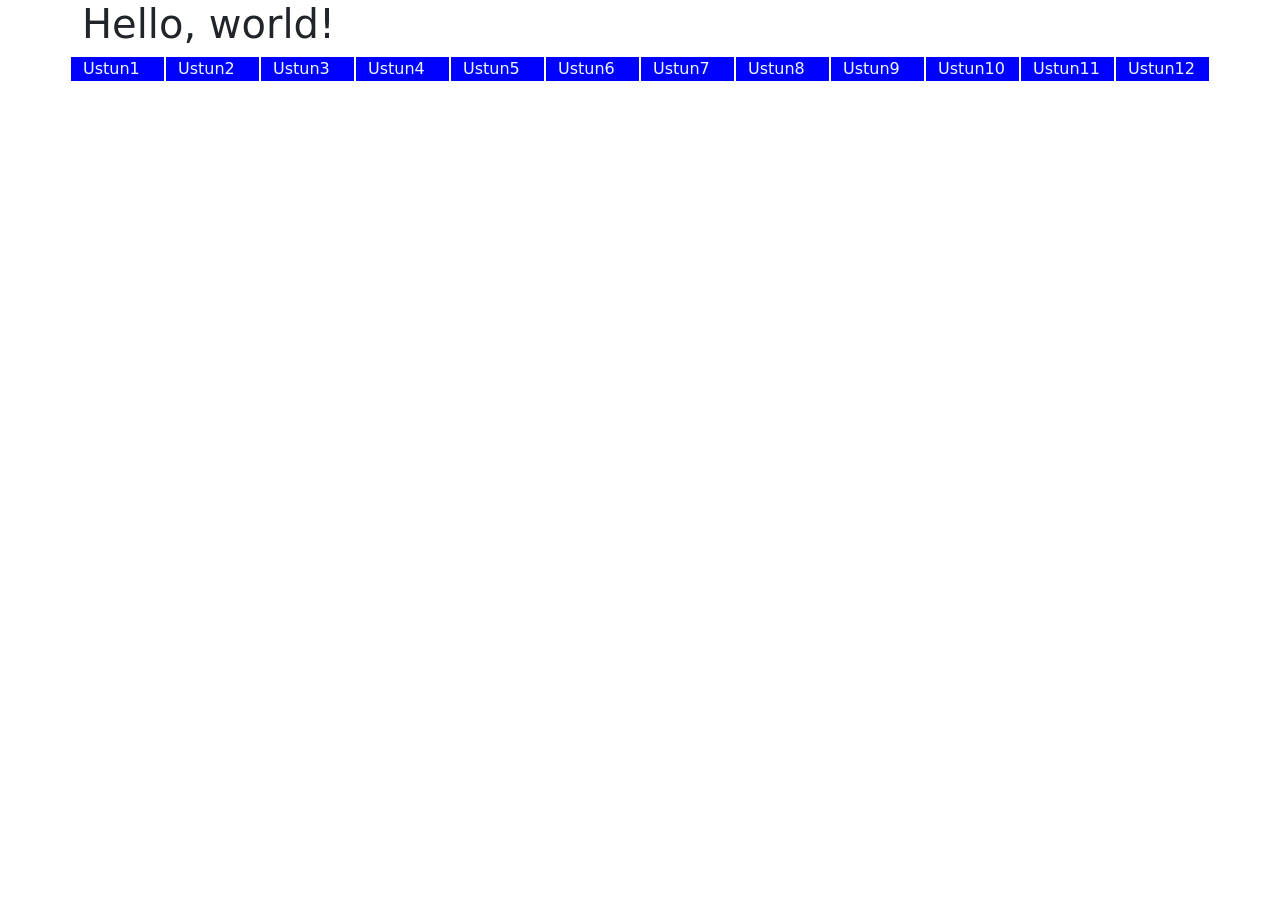
<file: 11-lesson/index.html>
<!doctype html>
<html lang="en">
  <head>
    <meta charset="utf-8">
    <meta name="viewport" content="width=device-width, initial-scale=1">
    <title>Bootstrap demo</title>
    <link href="https://cdn.jsdelivr.net/npm/bootstrap@5.3.3/dist/css/bootstrap.min.css" rel="stylesheet" integrity="sha384-QWTKZyjpPEjISv5WaRU9OFeRpok6YctnYmDr5pNlyT2bRjXh0JMhjY6hW+ALEwIH" crossorigin="anonymous">
  </head>
  <style>
    .row div {
        color: aliceblue;
        background-color: blue;
        border: 1px solid white
    }
  </style>
  <body>
    <h1 class="container">Hello, world!</h1>
    <div class="container">
        <div class="row">
            <div class="col-3 col-xl">Ustun1</div>
            <div class="col-3 col-xl">Ustun2</div>
            <div class="col-3 col-xl">Ustun3</div>
            <div class="col-3 col-xl">Ustun4</div>
            <div class="col-3 col-xl">Ustun5</div>
            <div class="col-3 col-xl">Ustun6</div>
            <div class="col-3 col-xl">Ustun7</div>
            <div class="col-3 col-xl">Ustun8</div>
            <div class="col-3 col-xl">Ustun9</div>
            <div class="col-3 col-xl">Ustun10</div>
            <div class="col-3 col-xl">Ustun11</div>
            <div class="col-3 col-xl">Ustun12</div>
        </div>
    </div>
    <!-- JavaScript -->
    <script src="https://cdn.jsdelivr.net/npm/bootstrap@5.3.3/dist/js/bootstrap.bundle.min.js" integrity="sha384-YvpcrYf0tY3lHB60NNkmXc5s9fDVZLESaAA55NDzOxhy9GkcIdslK1eN7N6jIeHz" crossorigin="anonymous"></script>
  </body>
</html>
</file>
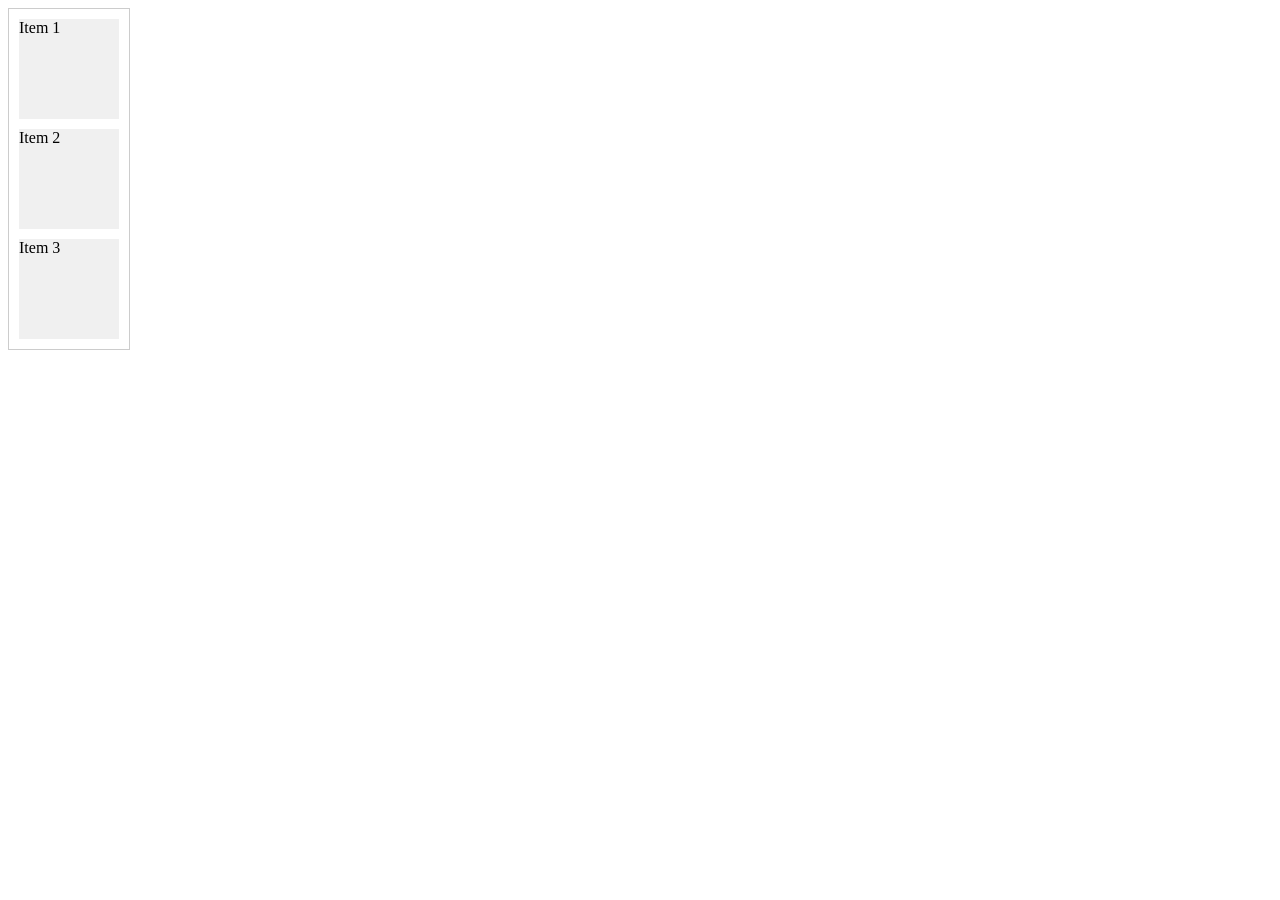
<file: test.html>
<!DOCTYPE html>
<html lang="en">
<head>
<meta charset="UTF-8">
<meta name="viewport" content="width=device-width, initial-scale=1.0">
<title>Flexbox Alignment Example</title>
<style>
    .container {
        display: block;
        height: 340px; /* Just for demonstration */
        border: 1px solid #ccc;
        width: 120px;
    }
    .item {
        width: 100px;
        height: 100px;
        margin: 10px;
        background-color: #f0f0f0;
    }
    .item-1 {
        align-self: flex-start;
    }
    .item-2 {
        align-self: center;
    }
    .item-3 {
        align-self: flex-end;
    }
</style>
</head>
<body>

<div class="container">
    <div class="item item-1">Item 1</div>
    <div class="item item-2">Item 2</div>
    <div class="item item-3">Item 3</div>
</div>

</body>
</html>
</file>
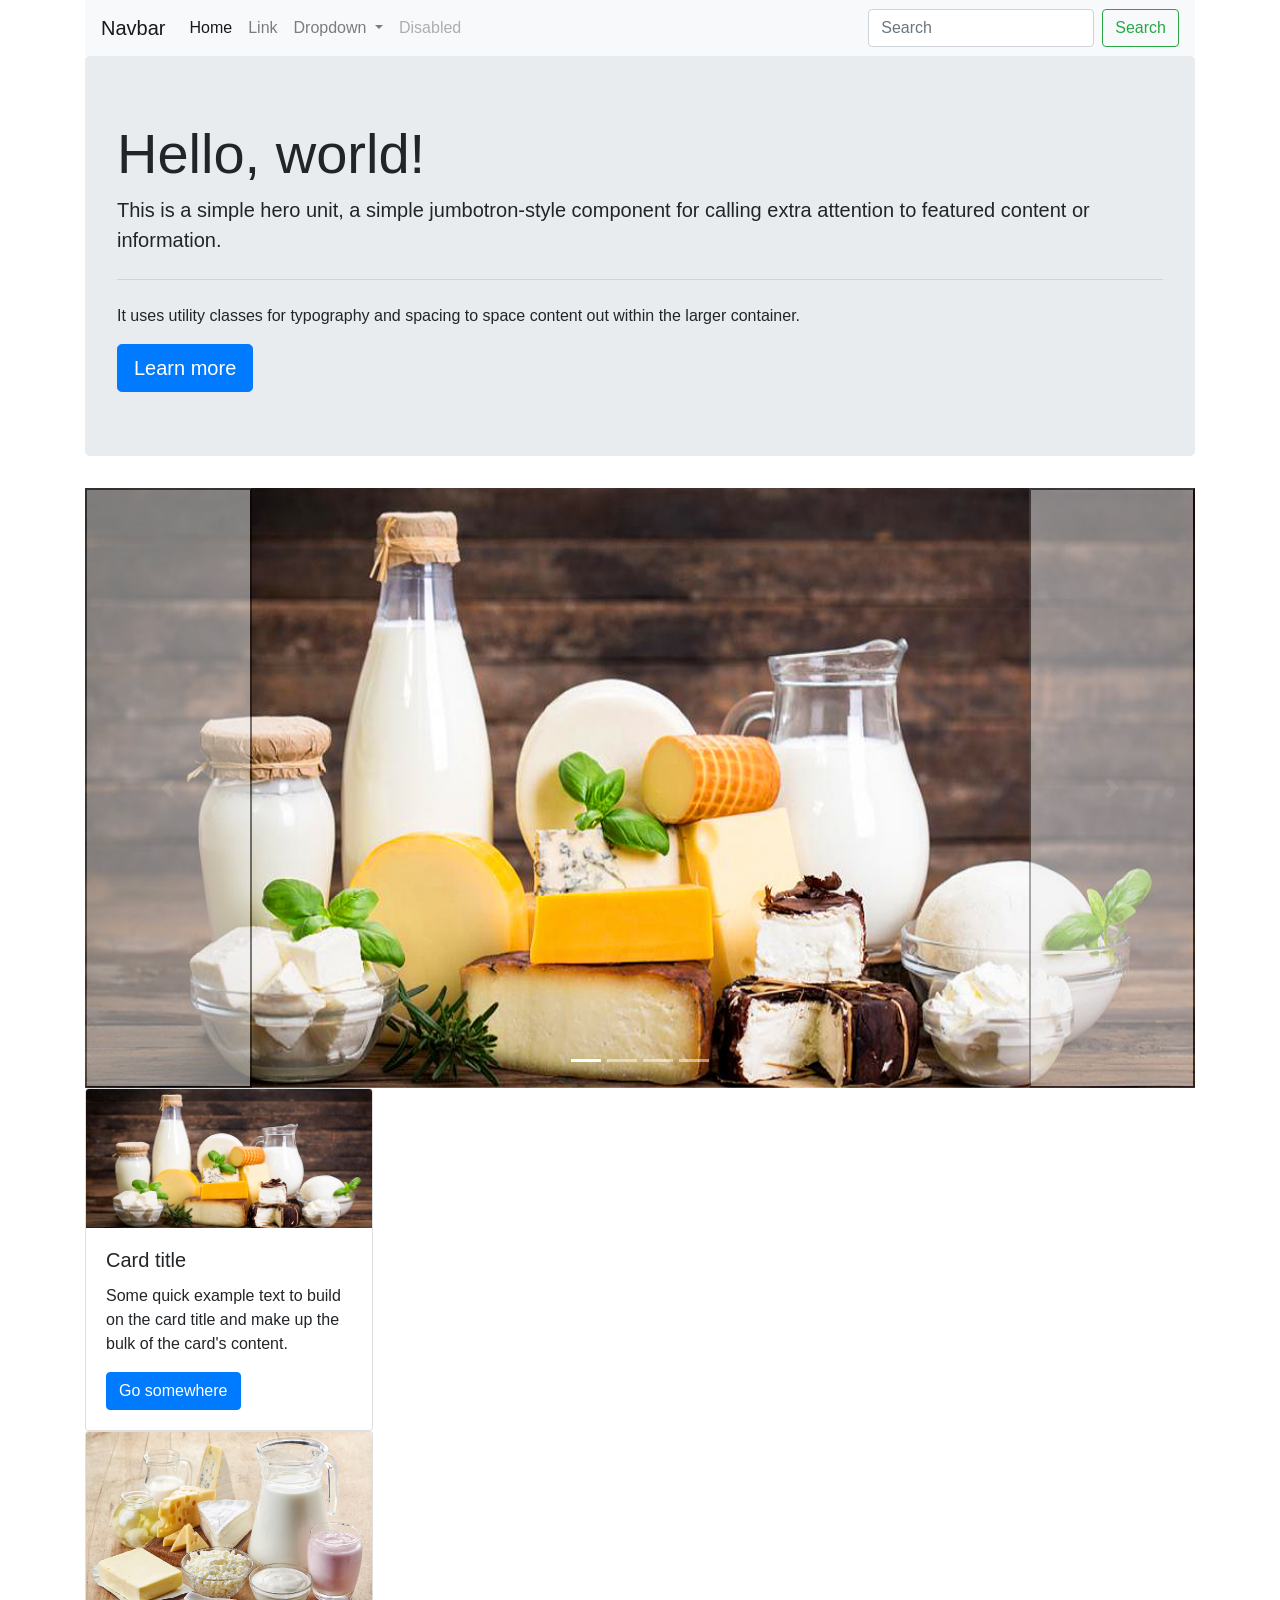
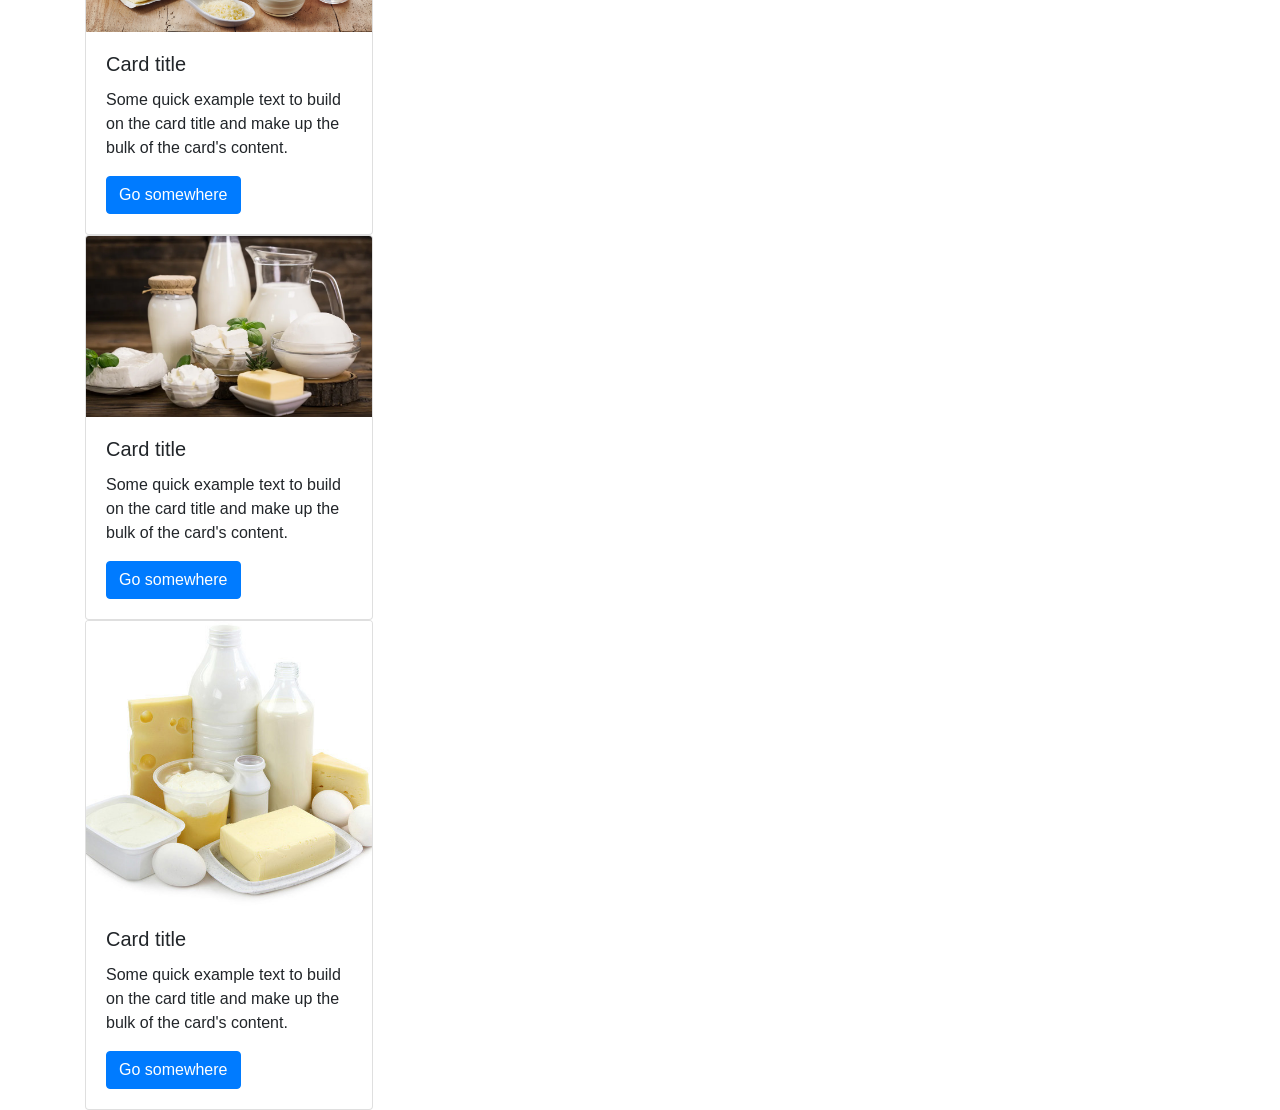
<file: 11-lesson/index_2.html>
<!DOCTYPE html>
<html lang="en">
  <head>
    <meta charset="utf-8" />
    <meta name="viewport" content="width=device-width, initial-scale=1" />
    <title>Bootstrap demo</title>
    <link
      rel="stylesheet"
      href="https://cdn.jsdelivr.net/npm/bootstrap@4.6.2/dist/css/bootstrap.min.css"
      integrity="sha384-xOolHFLEh07PJGoPkLv1IbcEPTNtaed2xpHsD9ESMhqIYd0nLMwNLD69Npy4HI+N"
      crossorigin="anonymous"
    />
  </head>

  <style>
    .carousel-item img {
        width: auto;
        height: 600px;
    }
  </style>

    <div class="container">
        <!-- Nav Bar -->

                <nav class="navbar navbar-expand-lg navbar-light bg-light">
        <a class="navbar-brand" href="#">Navbar</a>
        <button class="navbar-toggler" type="button" data-toggle="collapse" data-target="#navbarSupportedContent" aria-controls="navbarSupportedContent" aria-expanded="false" aria-label="Toggle navigation">
            <span class="navbar-toggler-icon"></span>
        </button>

        <div class="collapse navbar-collapse" id="navbarSupportedContent">
            <ul class="navbar-nav mr-auto">
            <li class="nav-item active">
                <a class="nav-link" href="#">Home <span class="sr-only">(current)</span></a>
            </li>
            <li class="nav-item">
                <a class="nav-link" href="#">Link</a>
            </li>
            <li class="nav-item dropdown">
                <a class="nav-link dropdown-toggle" href="#" role="button" data-toggle="dropdown" aria-expanded="false">
                Dropdown
                </a>
                <div class="dropdown-menu">
                <a class="dropdown-item" href="#">Action</a>
                <a class="dropdown-item" href="#">Another action</a>
                <div class="dropdown-divider"></div>
                <a class="dropdown-item" href="#">Something else here</a>
                </div>
            </li>
            <li class="nav-item">
                <a class="nav-link disabled">Disabled</a>
            </li>
            </ul>
            <form class="form-inline my-2 my-lg-0">
            <input class="form-control mr-sm-2" type="search" placeholder="Search" aria-label="Search">
            <button class="btn btn-outline-success my-2 my-sm-0" type="submit">Search</button>
            </form>
        </div>
        </nav>

        <!-- Jumbtron -->

        <div class="jumbotron">
  <h1 class="display-4">Hello, world!</h1>
  <p class="lead">This is a simple hero unit, a simple jumbotron-style component for calling extra attention to featured content or information.</p>
  <hr class="my-4">
  <p>It uses utility classes for typography and spacing to space content out within the larger container.</p>
  <a class="btn btn-primary btn-lg" href="#" role="button">Learn more</a>
</div>
    
        <!-- Carousel -->

        <div id="carouselExampleIndicators" class="carousel slide" data-ride="carousel">
  <ol class="carousel-indicators">
    <li data-target="#carouselExampleIndicators" data-slide-to="0" class="active"></li>
    <li data-target="#carouselExampleIndicators" data-slide-to="1"></li>
    <li data-target="#carouselExampleIndicators" data-slide-to="2"></li>
    <li data-target="#carouselExampleIndicators" data-slide-to="3"></li>
  </ol>
  <div class="carousel-inner">
    <div class="carousel-item active">
      <img src="images/img1.jpg" class="d-block w-100" alt="...">
    </div>
    <div class="carousel-item">
      <img src="images/img2.jpg" class="d-block w-100" alt="...">
    </div>
    <div class="carousel-item">
      <img src="images/img3.webp" class="d-block w-100" alt="...">
    </div>
    <div class="carousel-item">
      <img src="images/img4.jpg" class="d-block w-100" alt="...">
    </div>
  </div>
  <button class="carousel-control-prev" type="button" data-target="#carouselExampleIndicators" data-slide="prev">
    <span class="carousel-control-prev-icon" aria-hidden="true"></span>
    <span class="sr-only">Previous</span>
  </button>
  <button class="carousel-control-next" type="button" data-target="#carouselExampleIndicators" data-slide="next">
    <span class="carousel-control-next-icon" aria-hidden="true"></span>
    <span class="sr-only">Next</span>
  </button>
</div>

    <!-- Cards -->

    <div class="card" style="width: 18rem;">
  <img src="images/img1.jpg" class="card-img-top" alt="...">
  <div class="card-body">
    <h5 class="card-title">Card title</h5>
    <p class="card-text">Some quick example text to build on the card title and make up the bulk of the card's content.</p>
    <a href="#" class="btn btn-primary">Go somewhere</a>
  </div>
</div><div class="card" style="width: 18rem;">
  <img src="images/img2.jpg" class="card-img-top" alt="...">
  <div class="card-body">
    <h5 class="card-title">Card title</h5>
    <p class="card-text">Some quick example text to build on the card title and make up the bulk of the card's content.</p>
    <a href="#" class="btn btn-primary">Go somewhere</a>
  </div>
</div><div class="card" style="width: 18rem;">
  <img src="images/img3.webp" class="card-img-top" alt="...">
  <div class="card-body">
    <h5 class="card-title">Card title</h5>
    <p class="card-text">Some quick example text to build on the card title and make up the bulk of the card's content.</p>
    <a href="#" class="btn btn-primary">Go somewhere</a>
  </div>
</div><div class="card" style="width: 18rem;">
  <img src="images/img4.jpg" class="card-img-top" alt="...">
  <div class="card-body">
    <h5 class="card-title">Card title</h5>
    <p class="card-text">Some quick example text to build on the card title and make up the bulk of the card's content.</p>
    <a href="#" class="btn btn-primary">Go somewhere</a>
  </div>
</div>

    </div> 

    <!-- JavaScript -->
<script src="https://cdn.jsdelivr.net/npm/jquery@3.5.1/dist/jquery.slim.min.js" integrity="sha384-DfXdz2htPH0lsSSs5nCTpuj/zy4C+OGpamoFVy38MVBnE+IbbVYUew+OrCXaRkfj" crossorigin="anonymous"></script>
<script src="https://cdn.jsdelivr.net/npm/bootstrap@4.6.2/dist/js/bootstrap.bundle.min.js" integrity="sha384-Fy6S3B9q64WdZWQUiU+q4/2Lc9npb8tCaSX9FK7E8HnRr0Jz8D6OP9dO5Vg3Q9ct" crossorigin="anonymous"></script>
  </body>
</html>
</file>
